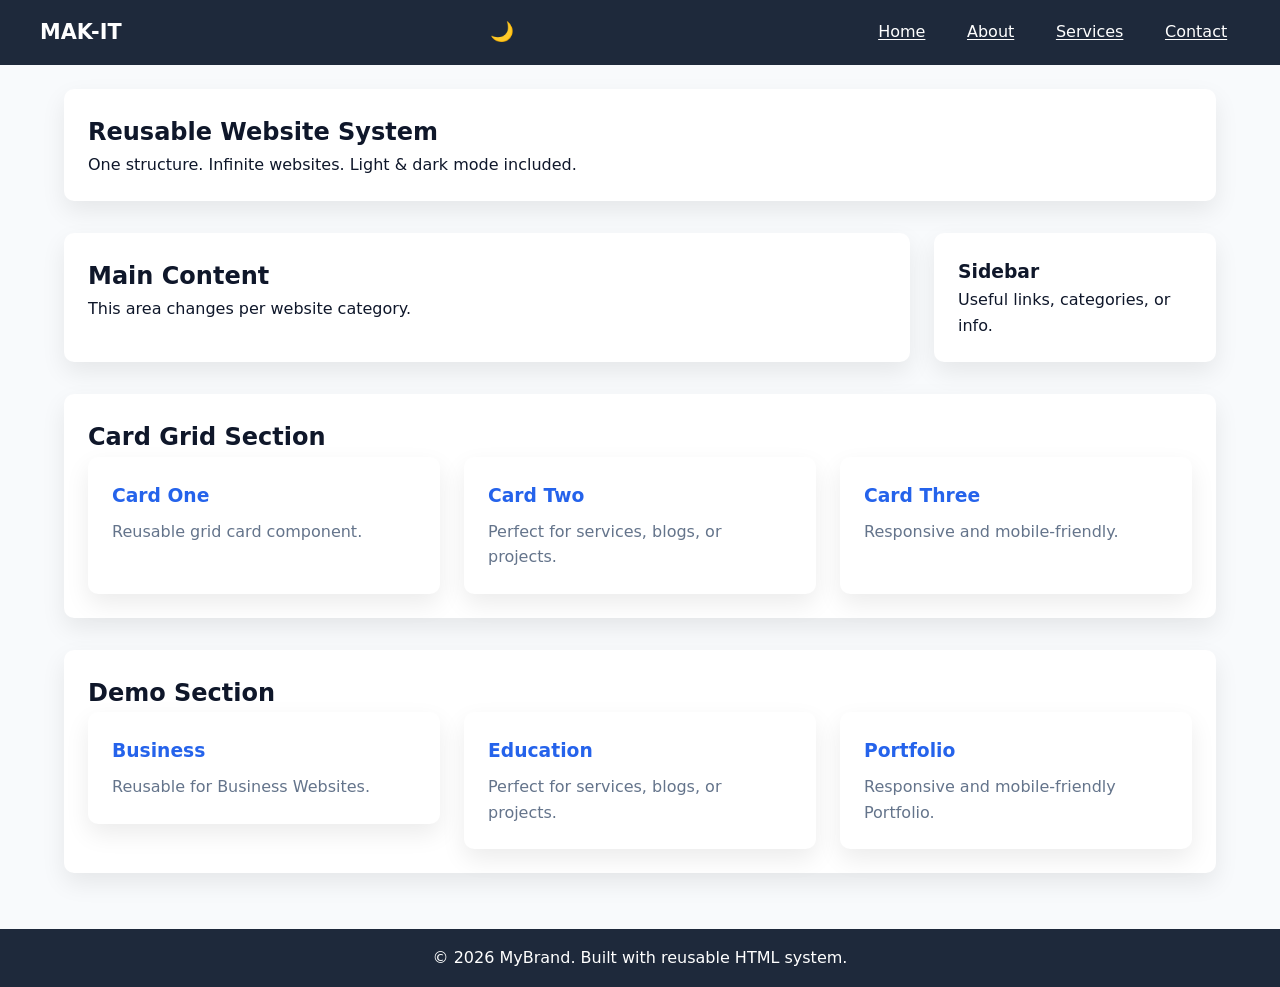
<file: index.html>
<!DOCTYPE html>
<html lang="en">
<head>
  <meta charset="UTF-8" />
  <meta name="viewport" content="width=device-width, initial-scale=1.0" />
  <title>Reusable Website System</title>

  <link rel="stylesheet" href="style.css">
  
</head>

<body>

<header>
  <div class="header-container">
    <div class="logo">MAK-IT</div>

    <div>
      <span class="theme-toggle" onclick="toggleTheme()">🌙</span>
      <span class="menu-toggle" onclick="toggleMenu()">☰</span>
    </div>

    <nav id="navMenu">
      <ul>
        <li><a href="#">Home</a></li>
        <li><a href="#">About</a></li>
        <li><a href="#">Services</a></li>
        <li><a href="#">Contact</a></li>
      </ul>
    </nav>
  </div>
</header>

<main>

  <!-- HERO -->
  <section>
    <h1>Reusable Website System</h1>
    <p>One structure. Infinite websites. Light & dark mode included.</p>
  </section>

  <!-- CONTENT + SIDEBAR -->
  <div class="content-grid">
    <section>
      <h2>Main Content</h2>
      <p>This area changes per website category.</p>
    </section>

    <aside>
      <h3>Sidebar</h3>
      <p>Useful links, categories, or info.</p>
    </aside>
  </div>

  <!-- CARD GRID -->
  <section>
    <h2>Card Grid Section</h2>
    <div class="card-grid">
      <div class="card">
        <h3>Card One</h3>
        <p>Reusable grid card component.</p>
      </div>
      <div class="card">
        <h3>Card Two</h3>
        <p>Perfect for services, blogs, or projects.</p>
      </div>
      <div class="card">
        <h3>Card Three</h3>
        <p>Responsive and mobile-friendly.</p>
      </div>
    </div>
  </section>


  <!-- DEMO GRID -->
  <section>
    <h2>Demo Section</h2>
    <div class="card-grid">
      <a href="Business/index.html"><div class="card">
        <h3>Business</h3>
        <p>Reusable for Business Websites.</p>
      </div></a>
      <a href="Education/index.html"><div class="card">
        <h3>Education</h3>
        <p>Perfect for services, blogs, or projects.</p>
      </div></a>
      <a href="Portfolio/index.html"><div class="card">
        <h3>Portfolio</h3>
        <p>Responsive and mobile-friendly Portfolio.</p>
      </div></a>
    </div>
  </section>

</main>

<footer>
  <p>© 2026 MyBrand. Built with reusable HTML system.</p>
</footer>

<script src="script.js"></script>

</body>

</html>
</file>
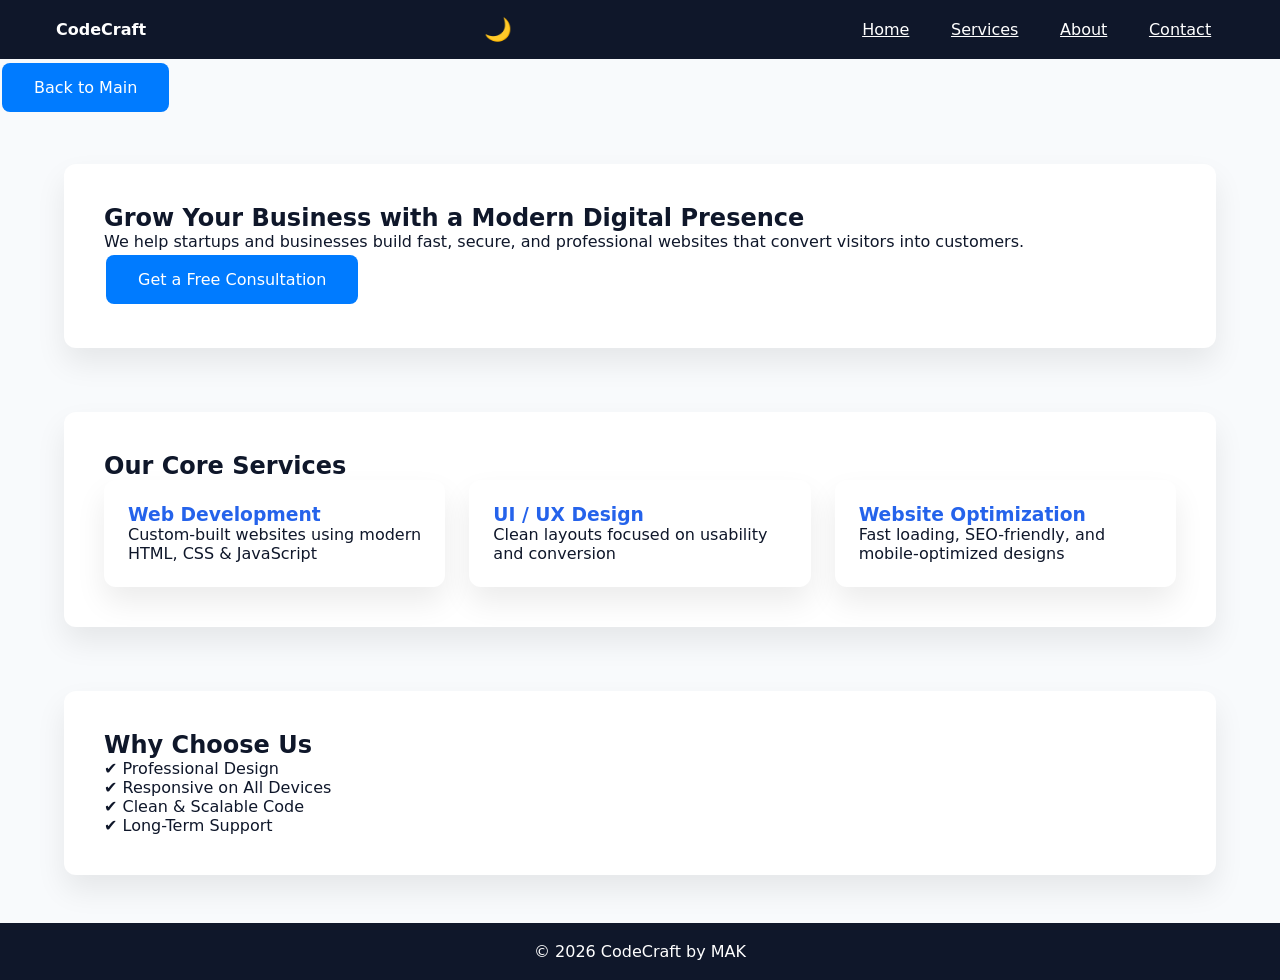
<file: Business/index.html>
<!DOCTYPE html>
<html lang="en">
<head>
<meta charset="UTF-8">
<title>Home | CodeCraft</title>
<link rel="stylesheet" href="css/style.css">
</head>

<body>
<header>
  <div class="header-container">
    <div class="logo">CodeCraft</div>
    <div>
      <span class="theme-toggle" onclick="toggleTheme()">🌙</span>
      <span class="menu-toggle" onclick="toggleMenu()">☰</span>
    </div>
    <nav id="navMenu">
      <ul>
        <li><a href="index.html">Home</a></li>
        <li><a href="services.html">Services</a></li>
        <li><a href="about.html">About</a></li>
        <li><a href="contact.html">Contact</a></li>
      </ul>
    </nav>
  </div>
</header>

 <a href="../index.html" class="cta-button">Back to Main</a>

<main>
  <section data-animate>
    <h1>Grow Your Business with a Modern Digital Presence</h1>
    <p>We help startups and businesses build fast, secure, and professional websites that convert visitors into customers.</p>

    <a href="#" class="cta-button">Get a Free Consultation</a>

 </section>

  <section data-animate>
    <h2>Our Core Services</h2>
    <div class="grid-3">
      <div class="card"><h3>Web Development</h3><p>Custom-built websites using modern HTML, CSS & JavaScript</p></div>
      <div class="card"><h3>UI / UX Design</h3><p>Clean layouts focused on usability and conversion</p></div>
      <div class="card"><h3>Website Optimization</h3><p>Fast loading, SEO-friendly, and mobile-optimized designs</p></div>
    </div>
  </section>

  <section data-animate>
    <h1>Why Choose Us</h1>
    <p>✔ Professional Design</p>
    <p>✔ Responsive on All Devices</p>
    <p>✔ Clean & Scalable Code</p>
    <p>✔ Long-Term Support</p>
  </section>

</main>

<footer>© 2026 CodeCraft by MAK</footer>
<script src="js/main.js"></script>
</body>

</html>
</file>
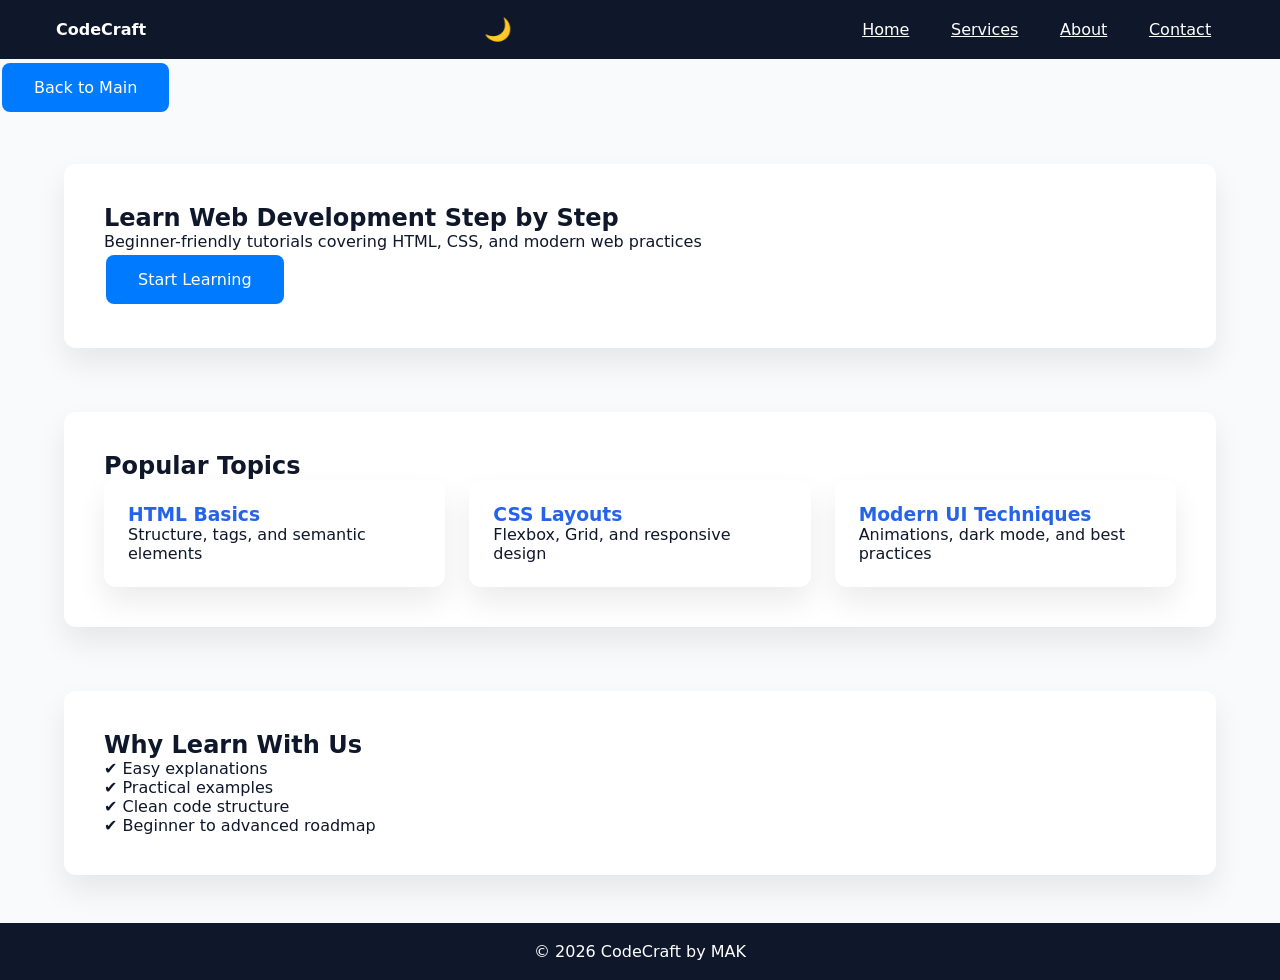
<file: Education/index.html>
<!DOCTYPE html>
<html lang="en">
<head>
<meta charset="UTF-8">
<title>Home | CodeCraft</title>
<link rel="stylesheet" href="css/style.css">
</head>

<body>
<header>
  <div class="header-container">
    <div class="logo">CodeCraft</div>
    <div>
      <span class="theme-toggle" onclick="toggleTheme()">🌙</span>
      <span class="menu-toggle" onclick="toggleMenu()">☰</span>
    </div>
    <nav id="navMenu">
      <ul>
        <li><a href="index.html">Home</a></li>
        <li><a href="services.html">Services</a></li>
        <li><a href="about.html">About</a></li>
        <li><a href="contact.html">Contact</a></li>
      </ul>
    </nav>
  </div>
</header>

<a href="../index.html" class="cta-button">Back to Main</a>

<main>
  <section data-animate>
    <h1>Learn Web Development Step by Step</h1>
    <p>Beginner-friendly tutorials covering HTML, CSS, and modern web practices</p>

    <a href="#" class="cta-button">Start Learning</a>

 </section>

  <section data-animate>
    <h2>Popular Topics</h2>
    <div class="grid-3">
      <div class="card"><h3>HTML Basics</h3><p>Structure, tags, and semantic elements</p></div>
      <div class="card"><h3>CSS Layouts</h3><p>Flexbox, Grid, and responsive design</p></div>
      <div class="card"><h3>Modern UI Techniques</h3><p>Animations, dark mode, and best practices</p></div>
    </div>
  </section>

  <section data-animate>
    <h1>Why Learn With Us</h1>
    <p>✔ Easy explanations</p>
    <p>✔ Practical examples</p>
    <p>✔ Clean code structure</p>
    <p>✔ Beginner to advanced roadmap</p>
  </section>

</main>

<footer>© 2026 CodeCraft by MAK</footer>
<script src="js/main.js"></script>
</body>

</html>
</file>
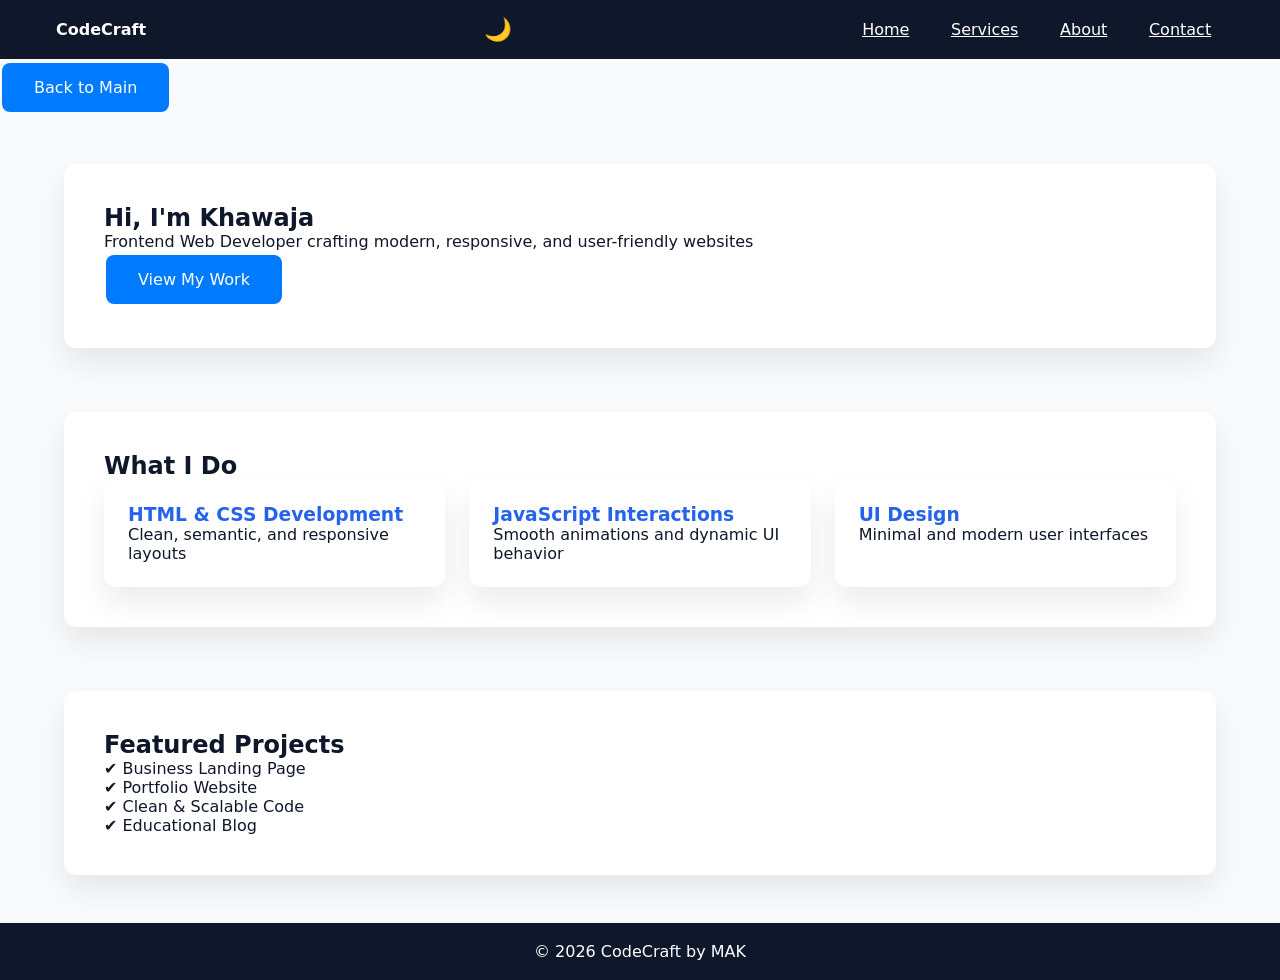
<file: Portfolio/index.html>
<!DOCTYPE html>
<html lang="en">
<head>
<meta charset="UTF-8">
<title>Home | CodeCraft</title>
<link rel="stylesheet" href="css/style.css">
</head>

<body>
<header>
  <div class="header-container">
    <div class="logo">CodeCraft</div>
    <div>
      <span class="theme-toggle" onclick="toggleTheme()">🌙</span>
      <span class="menu-toggle" onclick="toggleMenu()">☰</span>
    </div>
    <nav id="navMenu">
      <ul>
        <li><a href="index.html">Home</a></li>
        <li><a href="services.html">Services</a></li>
        <li><a href="about.html">About</a></li>
        <li><a href="contact.html">Contact</a></li>
      </ul>
    </nav>
  </div>
</header>

<a href="../index.html" class="cta-button">Back to Main</a>

<main>
  <section data-animate>
    <h1>Hi, I'm Khawaja</h1>
    <p>Frontend Web Developer crafting modern, responsive, and user-friendly websites</p>

    <a href="#" class="cta-button">View My Work</a>

 </section>

  <section data-animate>
    <h2>What I Do</h2>
    <div class="grid-3">
      <div class="card"><h3>HTML & CSS Development</h3><p>Clean, semantic, and responsive layouts</p></div>
      <div class="card"><h3>JavaScript Interactions</h3><p>Smooth animations and dynamic UI behavior</p></div>
      <div class="card"><h3>UI Design</h3><p>Minimal and modern user interfaces</p></div>
    </div>
  </section>

  <section data-animate>
    <h1>Featured Projects</h1>
    <p>✔ Business Landing Page</p>
    <p>✔ Portfolio Website</p>
    <p>✔ Clean & Scalable Code</p>
    <p>✔ Educational Blog</p>
  </section>

</main>

<footer>© 2026 CodeCraft by MAK</footer>
<script src="js/main.js"></script>
</body>

</html>
</file>
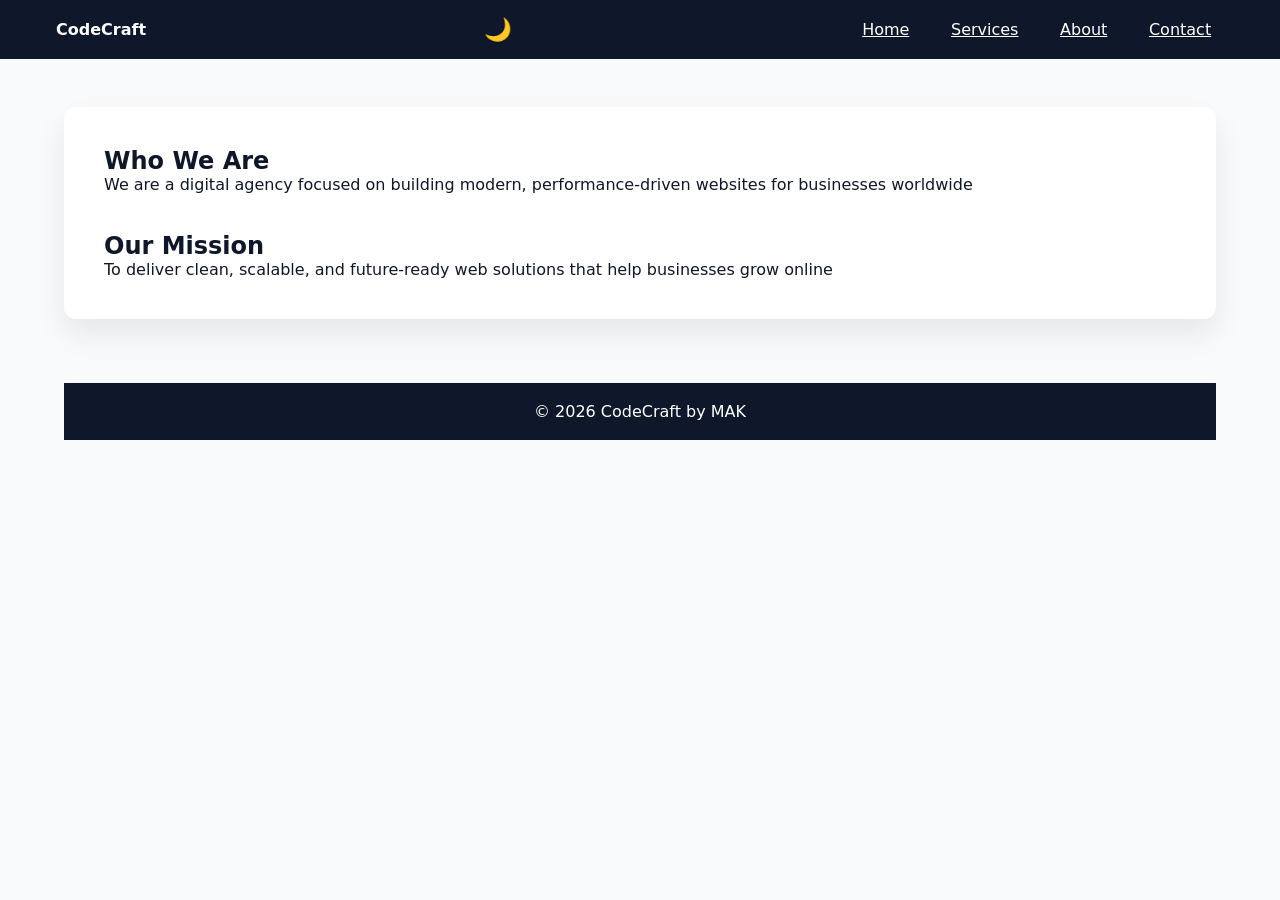
<file: Business/about.html>
<!DOCTYPE html>
<html lang="en">
<head>
<meta charset="UTF-8">
<title>Home | CodeCraft</title>
<link rel="stylesheet" href="css/style.css">
</head>

<body>
<header>
  <div class="header-container">
    <div class="logo">CodeCraft</div>
    <div>
      <span class="theme-toggle" onclick="toggleTheme()">🌙</span>
      <span class="menu-toggle" onclick="toggleMenu()">☰</span>
    </div>
    <nav id="navMenu">
      <ul>
        <li><a href="index.html">Home</a></li>
        <li><a href="services.html">Services</a></li>
        <li><a href="about.html">About</a></li>
        <li><a href="contact.html">Contact</a></li>
      </ul>
    </nav>
  </div>
</header>

<main>

<section data-animate>
  <h1>Who We Are</h1>
  <p>We are a digital agency focused on building modern, performance-driven websites for businesses worldwide</p>
<br><br>
  <h1>Our Mission</h1>
  <p>To deliver clean, scalable, and future-ready web solutions that help businesses grow online</p>
</section>

<footer>© 2026 CodeCraft by MAK</footer>
<script src="js/main.js"></script>
</body>
</html>
</file>
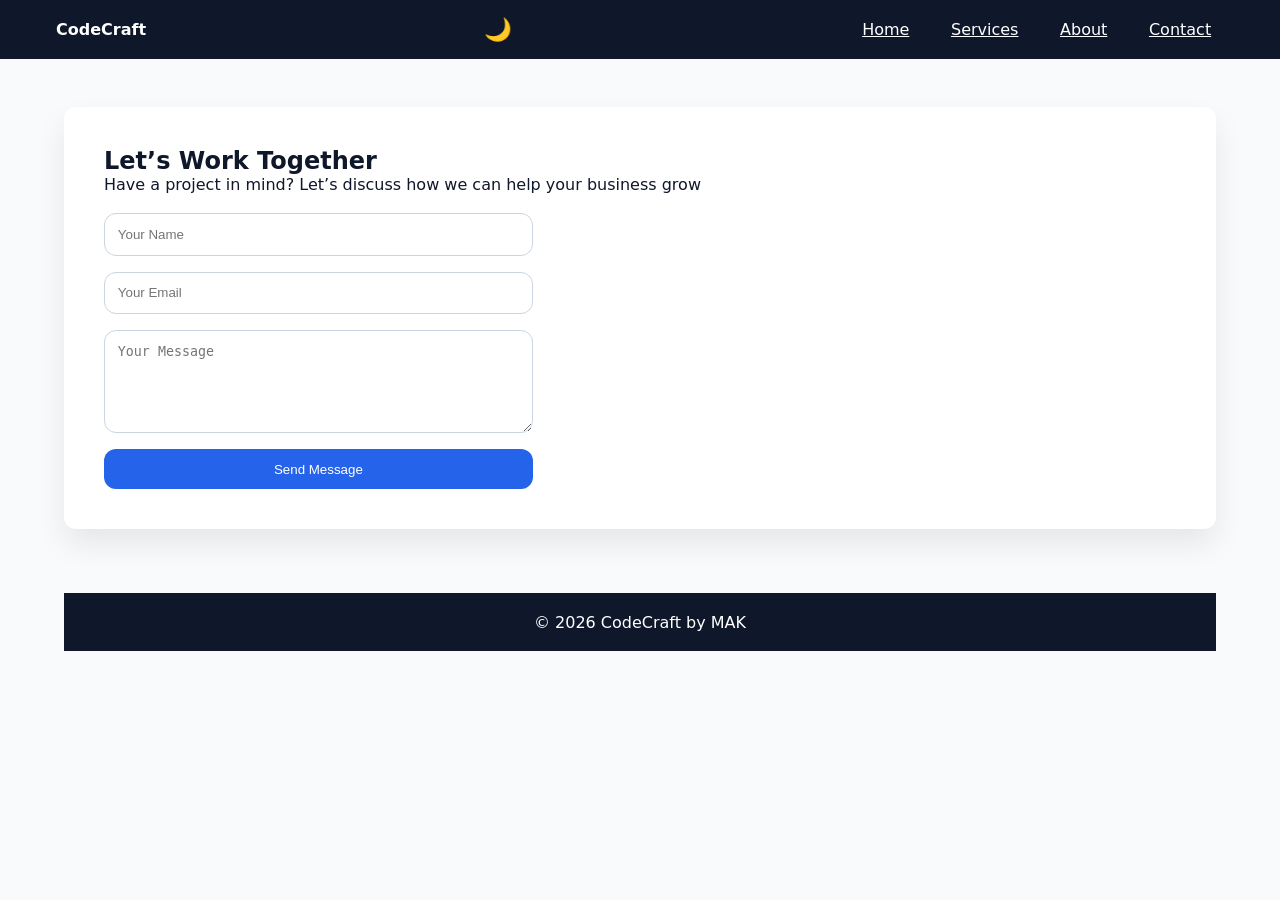
<file: Business/contact.html>
<!DOCTYPE html>
<html lang="en">
<head>
<meta charset="UTF-8">
<title>Home | CodeCraft</title>
<link rel="stylesheet" href="css/style.css">
</head>

<body>
<header>
  <div class="header-container">
    <div class="logo">CodeCraft</div>
    <div>
      <span class="theme-toggle" onclick="toggleTheme()">🌙</span>
      <span class="menu-toggle" onclick="toggleMenu()">☰</span>
    </div>
    <nav id="navMenu">
      <ul>
        <li><a href="index.html">Home</a></li>
        <li><a href="services.html">Services</a></li>
        <li><a href="about.html">About</a></li>
        <li><a href="contact.html">Contact</a></li>
      </ul>
    </nav>
  </div>
</header>

<main>

<section data-animate>
  <h1>Let’s Work Together</h1>
  <p>Have a project in mind? Let’s discuss how we can help your business grow</p><br>

  <form>
    <input type="text" placeholder="Your Name" required>
    <input type="email" placeholder="Your Email" required>
    <textarea rows="5" placeholder="Your Message"></textarea>
    <button type="submit">Send Message</button>
  </form>
</section>

<footer>© 2026 CodeCraft by MAK</footer>
<script src="js/main.js"></script>
</body>
</html>
</file>
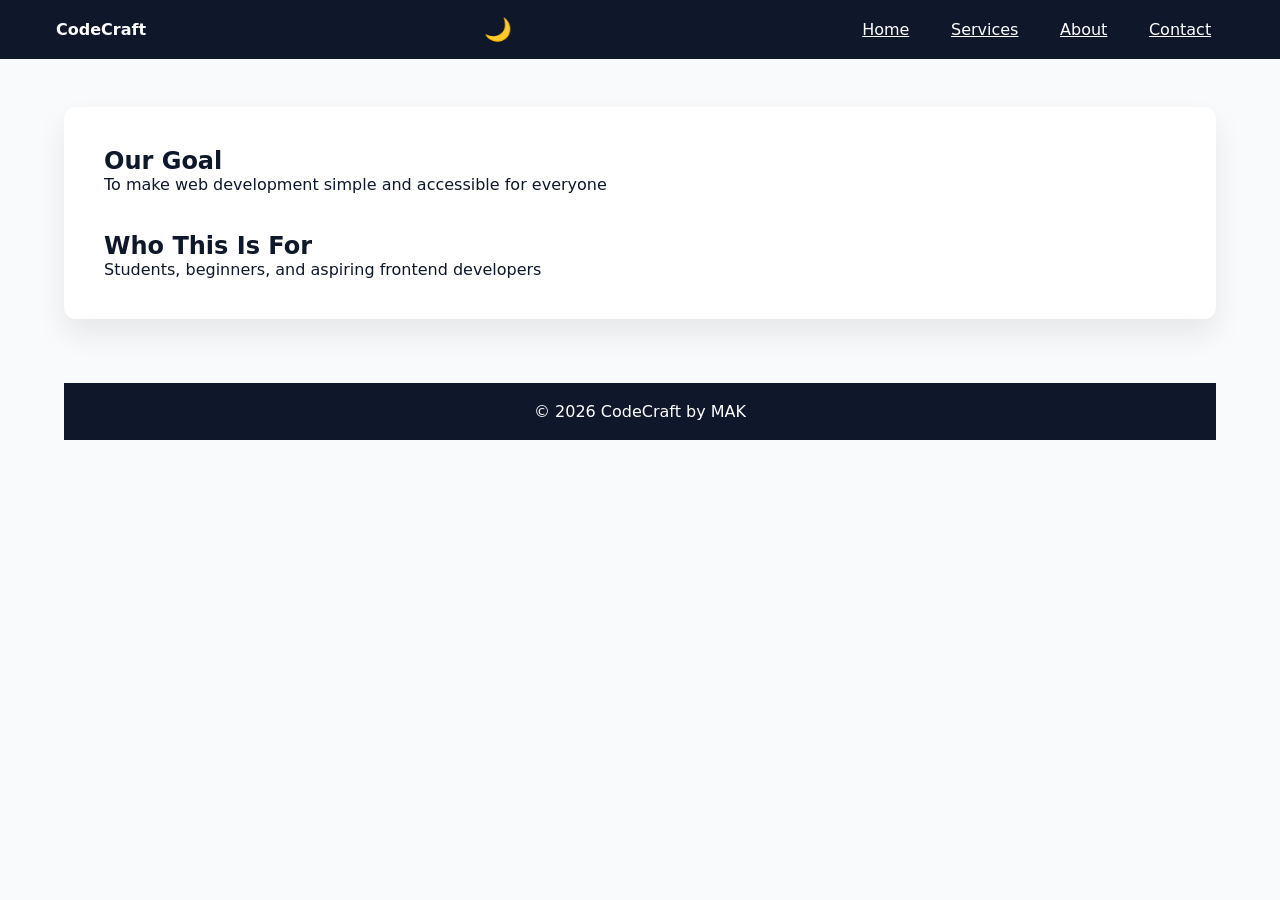
<file: Education/about.html>
<!DOCTYPE html>
<html lang="en">
<head>
<meta charset="UTF-8">
<title>Home | CodeCraft</title>
<link rel="stylesheet" href="css/style.css">
</head>

<body>
<header>
  <div class="header-container">
    <div class="logo">CodeCraft</div>
    <div>
      <span class="theme-toggle" onclick="toggleTheme()">🌙</span>
      <span class="menu-toggle" onclick="toggleMenu()">☰</span>
    </div>
    <nav id="navMenu">
      <ul>
        <li><a href="index.html">Home</a></li>
        <li><a href="services.html">Services</a></li>
        <li><a href="about.html">About</a></li>
        <li><a href="contact.html">Contact</a></li>
      </ul>
    </nav>
  </div>
</header>

<main>

<section data-animate>
  <h1>Our Goal</h1>
  <p>To make web development simple and accessible for everyone</p>
<br><br>
  <h1>Who This Is For</h1>
  <p>Students, beginners, and aspiring frontend developers</p>
</section>

<footer>© 2026 CodeCraft by MAK</footer>
<script src="js/main.js"></script>
</body>
</html>
</file>
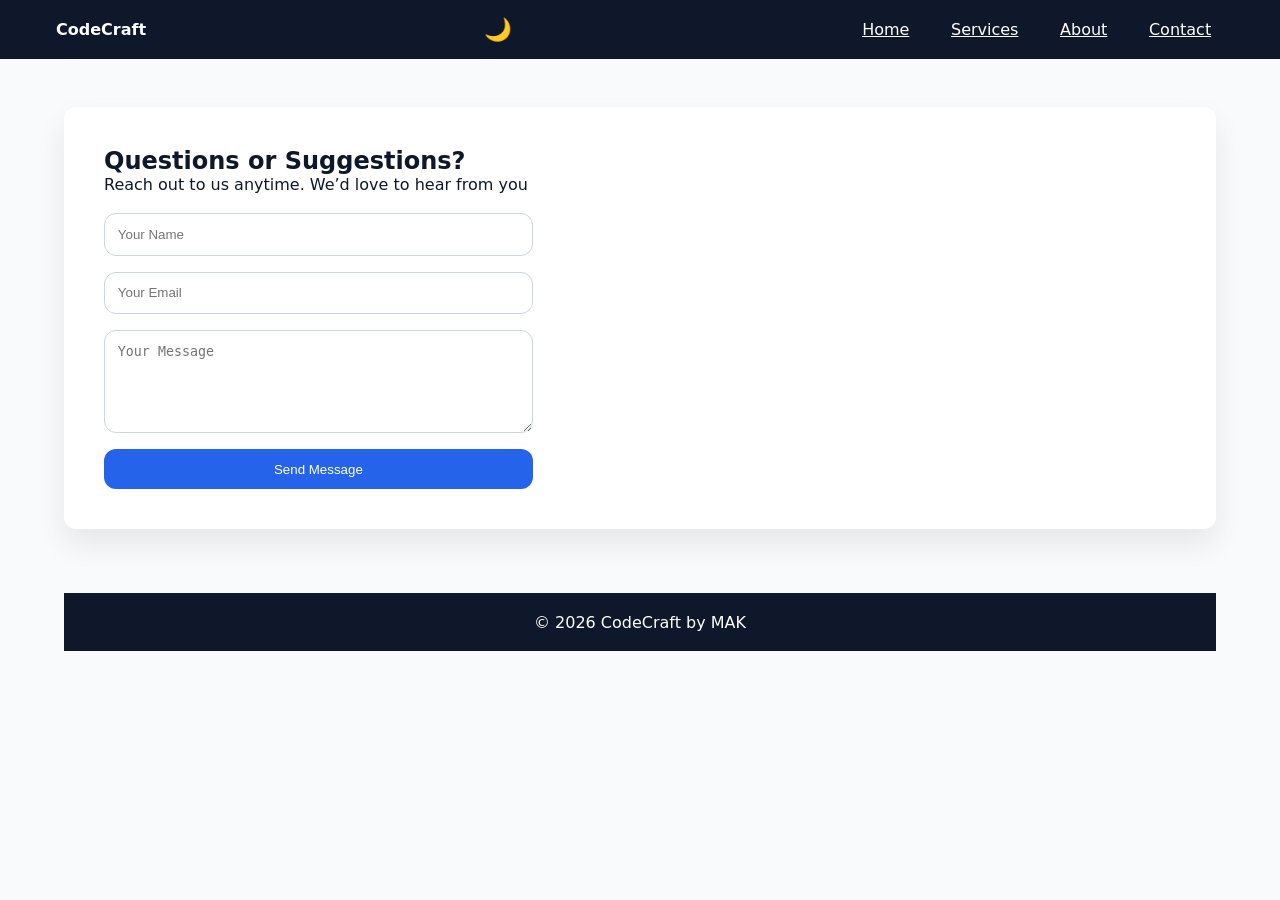
<file: Education/contact.html>
<!DOCTYPE html>
<html lang="en">
<head>
<meta charset="UTF-8">
<title>Home | CodeCraft</title>
<link rel="stylesheet" href="css/style.css">
</head>

<body>
<header>
  <div class="header-container">
    <div class="logo">CodeCraft</div>
    <div>
      <span class="theme-toggle" onclick="toggleTheme()">🌙</span>
      <span class="menu-toggle" onclick="toggleMenu()">☰</span>
    </div>
    <nav id="navMenu">
      <ul>
        <li><a href="index.html">Home</a></li>
        <li><a href="services.html">Services</a></li>
        <li><a href="about.html">About</a></li>
        <li><a href="contact.html">Contact</a></li>
      </ul>
    </nav>
  </div>
</header>

<main>

<section data-animate>
  <h1>Questions or Suggestions?</h1>
  <p>Reach out to us anytime. We’d love to hear from you</p><br>

  <form>
    <input type="text" placeholder="Your Name" required>
    <input type="email" placeholder="Your Email" required>
    <textarea rows="5" placeholder="Your Message"></textarea>
    <button type="submit">Send Message</button>
  </form>
</section>

<footer>© 2026 CodeCraft by MAK</footer>
<script src="js/main.js"></script>
</body>
</html>
</file>
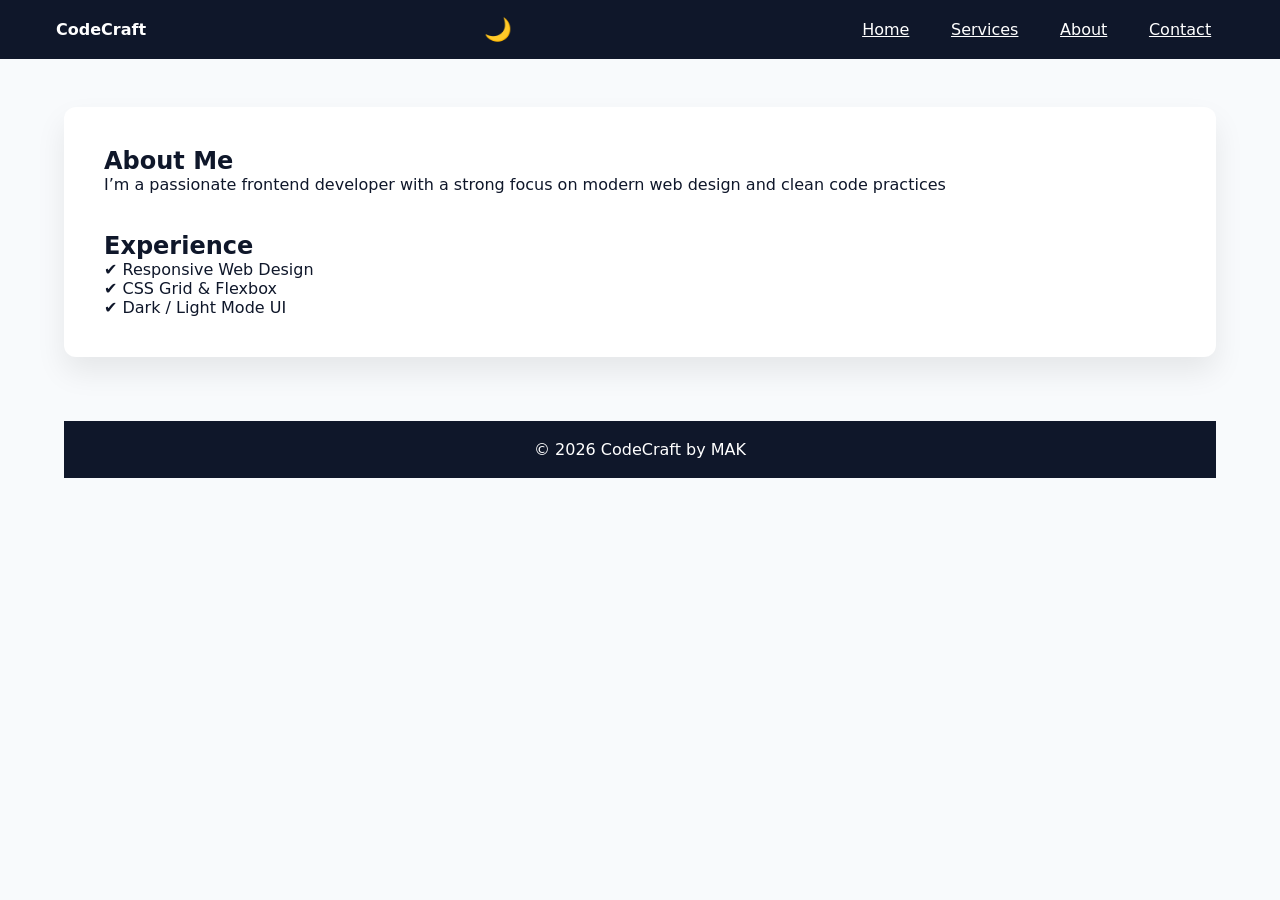
<file: Portfolio/about.html>
<!DOCTYPE html>
<html lang="en">
<head>
<meta charset="UTF-8">
<title>Home | CodeCraft</title>
<link rel="stylesheet" href="css/style.css">
</head>

<body>
<header>
  <div class="header-container">
    <div class="logo">CodeCraft</div>
    <div>
      <span class="theme-toggle" onclick="toggleTheme()">🌙</span>
      <span class="menu-toggle" onclick="toggleMenu()">☰</span>
    </div>
    <nav id="navMenu">
      <ul>
        <li><a href="index.html">Home</a></li>
        <li><a href="services.html">Services</a></li>
        <li><a href="about.html">About</a></li>
        <li><a href="contact.html">Contact</a></li>
      </ul>
    </nav>
  </div>
</header>

<main>

<section data-animate>
  <h1>About Me</h1>
  <p>I’m a passionate frontend developer with a strong focus on modern web design and clean code practices</p>
<br><br>
  <h1>Experience</h1>
  <p>✔ Responsive Web Design</p>
  <p>✔ CSS Grid & Flexbox</p>
  <p>✔ Dark / Light Mode UI</p>
</section>

<footer>© 2026 CodeCraft by MAK</footer>
<script src="js/main.js"></script>
</body>
</html>
</file>
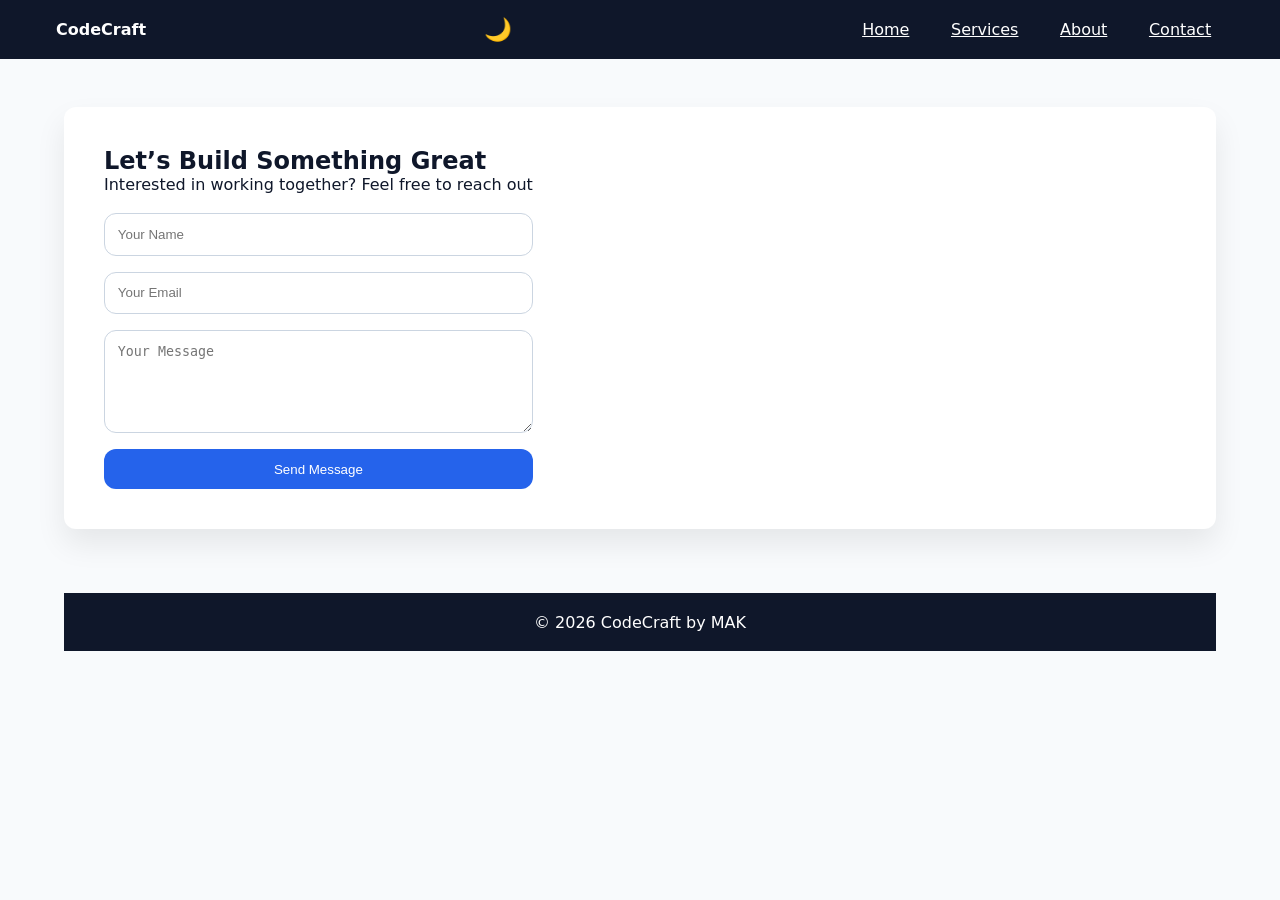
<file: Portfolio/contact.html>
<!DOCTYPE html>
<html lang="en">
<head>
<meta charset="UTF-8">
<title>Home | CodeCraft</title>
<link rel="stylesheet" href="css/style.css">
</head>

<body>
<header>
  <div class="header-container">
    <div class="logo">CodeCraft</div>
    <div>
      <span class="theme-toggle" onclick="toggleTheme()">🌙</span>
      <span class="menu-toggle" onclick="toggleMenu()">☰</span>
    </div>
    <nav id="navMenu">
      <ul>
        <li><a href="index.html">Home</a></li>
        <li><a href="services.html">Services</a></li>
        <li><a href="about.html">About</a></li>
        <li><a href="contact.html">Contact</a></li>
      </ul>
    </nav>
  </div>
</header>

<main>

<section data-animate>
  <h1>Let’s Build Something Great</h1>
  <p>Interested in working together? Feel free to reach out</p><br>

  <form>
    <input type="text" placeholder="Your Name" required>
    <input type="email" placeholder="Your Email" required>
    <textarea rows="5" placeholder="Your Message"></textarea>
    <button type="submit">Send Message</button>
  </form>
</section>

<footer>© 2026 CodeCraft by MAK</footer>
<script src="js/main.js"></script>
</body>
</html>
</file>
<file: style.css>
/* =====================
       THEME VARIABLES
    ====================== */
    :root {
      --primary: #2563eb;
      --secondary: #1e293b;
      --background: #f8fafc;
      --surface: #ffffff;
      --text: #0f172a;
      --muted: #64748b;
      --radius: 10px;
      --shadow: 0 10px 25px rgba(0,0,0,0.08);
    }

    body.dark {
      --primary: #60a5fa;
      --secondary: #020617;
      --background: #020617;
      --surface: #0f172a;
      --text: #e5e7eb;
      --muted: #94a3b8;
      --shadow: 0 10px 25px rgba(0,0,0,0.6);
    }

    /* =====================
       RESET
    ====================== */
    * {
      margin: 0;
      padding: 0;
      box-sizing: border-box;
    }

    body {
      font-family: system-ui, sans-serif;
      background: var(--background);
      color: var(--text);
      line-height: 1.6;
      transition: background 0.3s, color 0.3s;
    }

    /* =====================
       HEADER + NAV
    ====================== */
    header {
      background: var(--secondary);
      color: white;
      padding: 1rem;
    }

    .header-container {
      max-width: 1200px;
      margin: auto;
      display: flex;
      align-items: center;
      justify-content: space-between;
    }

    .logo {
      font-weight: bold;
      font-size: 1.3rem;
    }

    nav ul {
      list-style: none;
      display: flex;
      gap: 1rem;
    }

    nav a {
      padding: 0.4rem 0.8rem;
      border-radius: var(--radius);
      color: white;
    }

    nav a:hover {
      background: var(--primary);
    }

    .menu-toggle {
      display: none;
      font-size: 1.5rem;
      cursor: pointer;
    }

    .theme-toggle {
      margin-left: 1rem;
      cursor: pointer;
      font-size: 1.2rem;
    }

    @media (max-width: 768px) {
      nav {
        display: none;
        width: 100%;
        margin-top: 1rem;
      }
      nav ul {
        flex-direction: column;
      }
      nav.show {
        display: block;
      }
      .menu-toggle {
        display: block;
      }
    }

    /* =====================
       MAIN LAYOUT
    ====================== */
    main {
      max-width: 1200px;
      margin: auto;
      padding: 1.5rem;
      display: grid;
      gap: 2rem;
    }

    section, aside {
      background: var(--surface);
      padding: 1.5rem;
      border-radius: var(--radius);
      box-shadow: var(--shadow);
    }

    .content-grid {
      display: grid;
      gap: 1.5rem;
    }

    @media (min-width: 768px) {
      .content-grid {
        grid-template-columns: 3fr 1fr;
      }
    }

    /* =====================
       CARD GRID SYSTEM
    ====================== */
    .card-grid {
      display: grid;
      gap: 1.5rem;
      grid-template-columns: repeat(auto-fit, minmax(250px, 1fr));
    }

    .card {
      background: var(--surface);
      padding: 1.5rem;
      border-radius: var(--radius);
      box-shadow: var(--shadow);
      transition: transform 0.3s;
    }

    .card:hover {
      transform: translateY(-5px);
    }

    .card h3 {
      margin-bottom: 0.5rem;
      color: var(--primary);
    }

    .card p {
      color: var(--muted);
    }

    .card-grid a{
      text-decoration: none;
    }

    /* =====================
       FOOTER
    ====================== */
    footer {
      background: var(--secondary);
      color: white;
      text-align: center;
      padding: 1rem;
      margin-top: 2rem;
    }
</file>
<file: Business/css/style.css>
/* =====================
   VARIABLES & THEMES
===================== */
:root {
  --primary: #2563eb;
  --secondary: #0f172a;
  --bg: #f8fafc;
  --surface: #ffffff;
  --text: #0f172a;
  --muted: #64748b;
  --radius: 12px;
  --shadow: 0 15px 30px rgba(0,0,0,.08);
}

body.dark {
  --bg: #020617;
  --surface: #0f172a;
  --text: #e5e7eb;
  --muted: #94a3b8;
}

/* =====================
   BASE RESET
===================== */
* { margin: 0; padding: 0; box-sizing: border-box; }

html { scroll-behavior: smooth; }

body {
  font-family: system-ui, sans-serif;
  background: var(--bg);
  color: var(--text);
}

/* =====================
   HEADER (GLOBAL)
===================== */
header {
  position: sticky;
  top: 0;
  background: var(--secondary);
  z-index: 1000;
  transition: box-shadow .3s;
}

header.scrolled {
  box-shadow: 0 8px 20px rgba(0,0,0,.25);
}

.header-container {
  max-width: 1200px;
  margin: auto;
  padding: 1rem;
  display: flex;
  justify-content: space-between;
  align-items: center;
}

.logo { color: #fff; font-weight: 700; }

nav ul {
  list-style: none;
  display: flex;
  gap: 1rem;
}

nav a {
  color: #fff;
  padding: .4rem .8rem;
  border-radius: var(--radius);
}

nav a:hover { background: var(--primary); }

.menu-toggle {
  color: #fff;
  font-size: 1.4rem;
  cursor: pointer;
  display: none;
}

.theme-toggle {
  color: #fff;
  font-size: 1.4rem;
  cursor: pointer;
  display: inline;
}

@media (max-width:768px) {
  nav { display: none; width: 100%; }
  nav.show { display: block; }
  nav ul { flex-direction: column; }
  .menu-toggle, .theme-toggle { display: inline; }
}

/* =====================
   MAIN & SECTIONS
===================== */
main {
  max-width: 1200px;
  margin: auto;
  padding: 3rem 1.5rem;
  display: grid;
  gap: 4rem;
}

section {
  background: var(--surface);
  padding: 2.5rem;
  border-radius: var(--radius);
  box-shadow: var(--shadow);
}

/* =====================
   GRID SYSTEM
===================== */
.grid-3 {
  display: grid;
  gap: 1.5rem;
}

@media (min-width:768px) {
  .grid-3 { grid-template-columns: repeat(3,1fr); }
}

.card {
  padding: 1.5rem;
  border-radius: var(--radius);
  box-shadow: var(--shadow);
  transition: transform .3s;
}

.card:hover { transform: translateY(-6px); }

.card h3 { color: var(--primary); }

/* =====================
   SCROLLTRIGGER-STYLE
===================== */
[data-animate] {
  opacity: 0;
  transform: translateY(60px);
  transition: all .8s ease-out;
}

[data-animate].active {
  opacity: 1;
  transform: translateY(0);
}

/* =====================
   FORM
===================== */
form {
  display: grid;
  gap: 1rem;
  width: 40%;
}

input, textarea {
  padding: .8rem;
  border-radius: var(--radius);
  border: 1px solid #cbd5e1;
}

button {
  background: var(--primary);
  color: white;
  border: none;
  padding: .8rem;
  border-radius: var(--radius);
  cursor: pointer;
}

/* =====================
   FOOTER
===================== */
footer {
  background: var(--secondary);
  color: #fff;
  text-align: center;
  padding: 1.2rem;
}

.cta-button {
  background-color: #007bff; /* Button background color */
  color: white;             /* Text color */
  padding: 15px 32px;       /* Spacing inside the button */
  text-align: center;       /* Center the text */
  text-decoration: none;    /* Remove the default link underline */
  display: inline-block;    /* Allows padding and margin to be applied */
  font-size: 16px;          /* Text size */
  margin: 4px 2px;          /* Spacing around the button */
  cursor: pointer;          /* Change cursor to a hand icon on hover */
  border-radius: 8px;       /* Rounded corners */
  transition-duration: 0.4s;/* Smooth transition for hover effects */
}

/* Optional: Add a hover effect */
.cta-button:hover {
  background-color: #0056b3; /* Darker shade on hover */
}
</file>
<file: Education/css/style.css>
/* =====================
   VARIABLES & THEMES
===================== */
:root {
  --primary: #2563eb;
  --secondary: #0f172a;
  --bg: #f8fafc;
  --surface: #ffffff;
  --text: #0f172a;
  --muted: #64748b;
  --radius: 12px;
  --shadow: 0 15px 30px rgba(0,0,0,.08);
}

body.dark {
  --bg: #020617;
  --surface: #0f172a;
  --text: #e5e7eb;
  --muted: #94a3b8;
}

/* =====================
   BASE RESET
===================== */
* { margin: 0; padding: 0; box-sizing: border-box; }

html { scroll-behavior: smooth; }

body {
  font-family: system-ui, sans-serif;
  background: var(--bg);
  color: var(--text);
}

/* =====================
   HEADER (GLOBAL)
===================== */
header {
  position: sticky;
  top: 0;
  background: var(--secondary);
  z-index: 1000;
  transition: box-shadow .3s;
}

header.scrolled {
  box-shadow: 0 8px 20px rgba(0,0,0,.25);
}

.header-container {
  max-width: 1200px;
  margin: auto;
  padding: 1rem;
  display: flex;
  justify-content: space-between;
  align-items: center;
}

.logo { color: #fff; font-weight: 700; }

nav ul {
  list-style: none;
  display: flex;
  gap: 1rem;
}

nav a {
  color: #fff;
  padding: .4rem .8rem;
  border-radius: var(--radius);
}

nav a:hover { background: var(--primary); }

.menu-toggle {
  color: #fff;
  font-size: 1.4rem;
  cursor: pointer;
  display: none;
}

.theme-toggle {
  color: #fff;
  font-size: 1.4rem;
  cursor: pointer;
  display: inline;
}

@media (max-width:768px) {
  nav { display: none; width: 100%; }
  nav.show { display: block; }
  nav ul { flex-direction: column; }
  .menu-toggle, .theme-toggle { display: inline; }
}

/* =====================
   MAIN & SECTIONS
===================== */
main {
  max-width: 1200px;
  margin: auto;
  padding: 3rem 1.5rem;
  display: grid;
  gap: 4rem;
}

section {
  background: var(--surface);
  padding: 2.5rem;
  border-radius: var(--radius);
  box-shadow: var(--shadow);
}

/* =====================
   GRID SYSTEM
===================== */
.grid-3 {
  display: grid;
  gap: 1.5rem;
}

@media (min-width:768px) {
  .grid-3 { grid-template-columns: repeat(3,1fr); }
}

.card {
  padding: 1.5rem;
  border-radius: var(--radius);
  box-shadow: var(--shadow);
  transition: transform .3s;
}

.card:hover { transform: translateY(-6px); }

.card h3 { color: var(--primary); }

/* =====================
   SCROLLTRIGGER-STYLE
===================== */
[data-animate] {
  opacity: 0;
  transform: translateY(60px);
  transition: all .8s ease-out;
}

[data-animate].active {
  opacity: 1;
  transform: translateY(0);
}

/* =====================
   FORM
===================== */
form {
  display: grid;
  gap: 1rem;
  width: 40%;
}

input, textarea {
  padding: .8rem;
  border-radius: var(--radius);
  border: 1px solid #cbd5e1;
}

button {
  background: var(--primary);
  color: white;
  border: none;
  padding: .8rem;
  border-radius: var(--radius);
  cursor: pointer;
}

/* =====================
   FOOTER
===================== */
footer {
  background: var(--secondary);
  color: #fff;
  text-align: center;
  padding: 1.2rem;
}

.cta-button {
  background-color: #007bff; /* Button background color */
  color: white;             /* Text color */
  padding: 15px 32px;       /* Spacing inside the button */
  text-align: center;       /* Center the text */
  text-decoration: none;    /* Remove the default link underline */
  display: inline-block;    /* Allows padding and margin to be applied */
  font-size: 16px;          /* Text size */
  margin: 4px 2px;          /* Spacing around the button */
  cursor: pointer;          /* Change cursor to a hand icon on hover */
  border-radius: 8px;       /* Rounded corners */
  transition-duration: 0.4s;/* Smooth transition for hover effects */
}

/* Optional: Add a hover effect */
.cta-button:hover {
  background-color: #0056b3; /* Darker shade on hover */
}
</file>
<file: Portfolio/css/style.css>
/* =====================
   VARIABLES & THEMES
===================== */
:root {
  --primary: #2563eb;
  --secondary: #0f172a;
  --bg: #f8fafc;
  --surface: #ffffff;
  --text: #0f172a;
  --muted: #64748b;
  --radius: 12px;
  --shadow: 0 15px 30px rgba(0,0,0,.08);
}

body.dark {
  --bg: #020617;
  --surface: #0f172a;
  --text: #e5e7eb;
  --muted: #94a3b8;
}

/* =====================
   BASE RESET
===================== */
* { margin: 0; padding: 0; box-sizing: border-box; }

html { scroll-behavior: smooth; }

body {
  font-family: system-ui, sans-serif;
  background: var(--bg);
  color: var(--text);
}

/* =====================
   HEADER (GLOBAL)
===================== */
header {
  position: sticky;
  top: 0;
  background: var(--secondary);
  z-index: 1000;
  transition: box-shadow .3s;
}

header.scrolled {
  box-shadow: 0 8px 20px rgba(0,0,0,.25);
}

.header-container {
  max-width: 1200px;
  margin: auto;
  padding: 1rem;
  display: flex;
  justify-content: space-between;
  align-items: center;
}

.logo { color: #fff; font-weight: 700; }

nav ul {
  list-style: none;
  display: flex;
  gap: 1rem;
}

nav a {
  color: #fff;
  padding: .4rem .8rem;
  border-radius: var(--radius);
}

nav a:hover { background: var(--primary); }

.menu-toggle {
  color: #fff;
  font-size: 1.4rem;
  cursor: pointer;
  display: none;
}

.theme-toggle {
  color: #fff;
  font-size: 1.4rem;
  cursor: pointer;
  display: inline;
}

@media (max-width:768px) {
  nav { display: none; width: 100%; }
  nav.show { display: block; }
  nav ul { flex-direction: column; }
  .menu-toggle, .theme-toggle { display: inline; }
}

/* =====================
   MAIN & SECTIONS
===================== */
main {
  max-width: 1200px;
  margin: auto;
  padding: 3rem 1.5rem;
  display: grid;
  gap: 4rem;
}

section {
  background: var(--surface);
  padding: 2.5rem;
  border-radius: var(--radius);
  box-shadow: var(--shadow);
}

/* =====================
   GRID SYSTEM
===================== */
.grid-3 {
  display: grid;
  gap: 1.5rem;
}

@media (min-width:768px) {
  .grid-3 { grid-template-columns: repeat(3,1fr); }
}

.card {
  padding: 1.5rem;
  border-radius: var(--radius);
  box-shadow: var(--shadow);
  transition: transform .3s;
}

.card:hover { transform: translateY(-6px); }

.card h3 { color: var(--primary); }

/* =====================
   SCROLLTRIGGER-STYLE
===================== */
[data-animate] {
  opacity: 0;
  transform: translateY(60px);
  transition: all .8s ease-out;
}

[data-animate].active {
  opacity: 1;
  transform: translateY(0);
}

/* =====================
   FORM
===================== */
form {
  display: grid;
  gap: 1rem;
  width: 40%;
}

input, textarea {
  padding: .8rem;
  border-radius: var(--radius);
  border: 1px solid #cbd5e1;
}

button {
  background: var(--primary);
  color: white;
  border: none;
  padding: .8rem;
  border-radius: var(--radius);
  cursor: pointer;
}

/* =====================
   FOOTER
===================== */
footer {
  background: var(--secondary);
  color: #fff;
  text-align: center;
  padding: 1.2rem;
}

.cta-button {
  background-color: #007bff; /* Button background color */
  color: white;             /* Text color */
  padding: 15px 32px;       /* Spacing inside the button */
  text-align: center;       /* Center the text */
  text-decoration: none;    /* Remove the default link underline */
  display: inline-block;    /* Allows padding and margin to be applied */
  font-size: 16px;          /* Text size */
  margin: 4px 2px;          /* Spacing around the button */
  cursor: pointer;          /* Change cursor to a hand icon on hover */
  border-radius: 8px;       /* Rounded corners */
  transition-duration: 0.4s;/* Smooth transition for hover effects */
}

/* Optional: Add a hover effect */
.cta-button:hover {
  background-color: #0056b3; /* Darker shade on hover */
}
</file>
